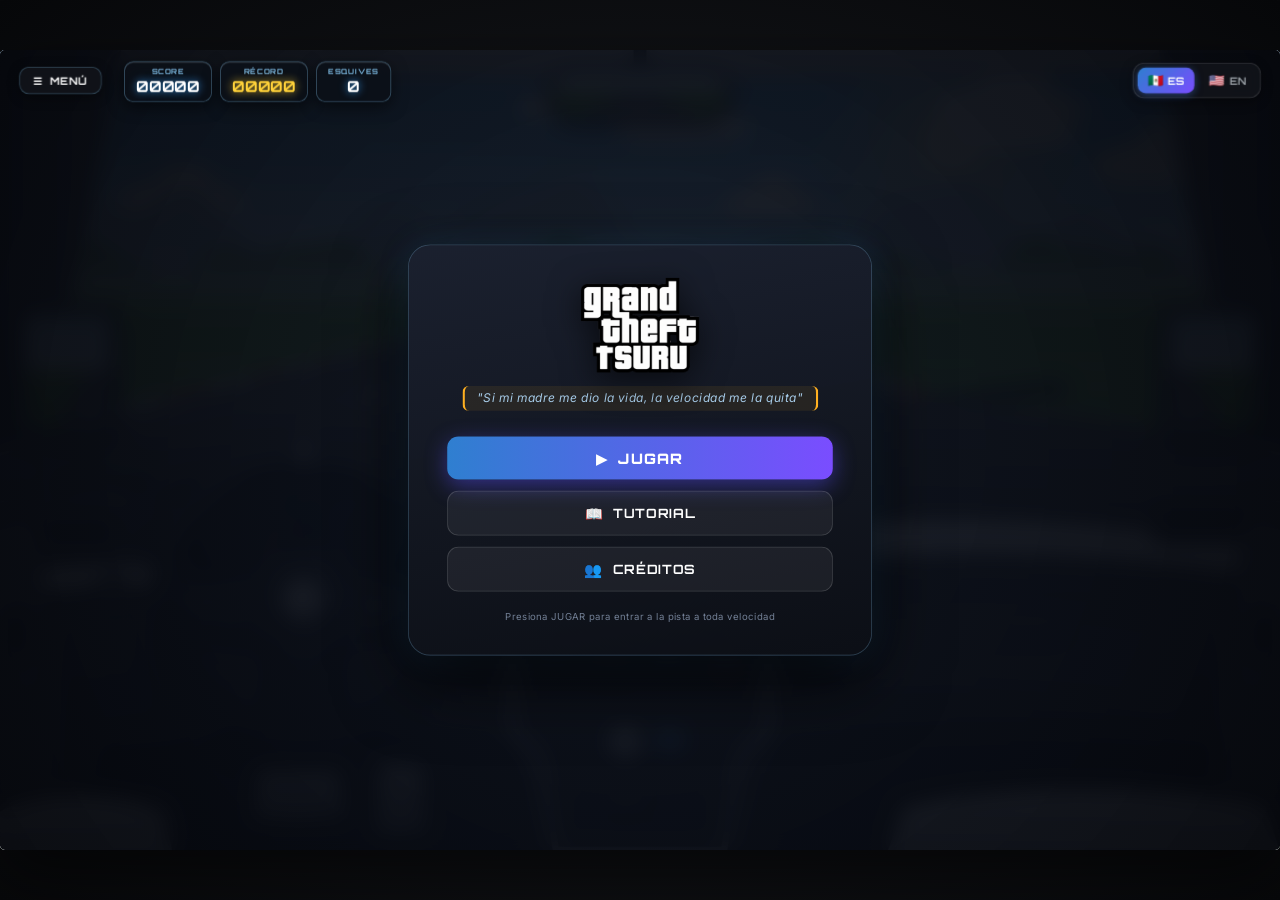
<file: index.html>
<!DOCTYPE html>
<html lang="es">

<head>
  <meta charset="UTF-8">
  <meta name="viewport" content="width=device-width, initial-scale=1.0">
  <title>GrandTheftTsuru</title>
  <link rel="preconnect" href="https://fonts.googleapis.com">
  <link
    href="https://fonts.googleapis.com/css2?family=Orbitron:wght@500;700;800;900&family=Inter:wght@400;600;700;800&display=swap"
    rel="stylesheet">
  <link rel="stylesheet" href="style.css">
</head>

<body>
  <div id="viewport">
    <div class="stage" id="stage">

      <!-- Flash rojo en colisión -->
      <div class="crash-flash" id="crashFlash"></div>

      <!-- Barra Superior: Selector de Idioma y Menú -->
      <div class="top-nav-bar">
        <button class="nav-menu-btn" id="btnNavMenu" title="Menú Principal">
          <span>☰</span> <span class="nav-txt" data-i18n="menu">MENÚ</span>
        </button>

        <!-- Selector de Idioma (Banderas) -->
        <div class="lang-selector">
          <button class="lang-btn active" id="btnLangEs" title="Español">
            <span class="flag">🇲🇽</span> <span class="lang-code">ES</span>
          </button>
          <button class="lang-btn" id="btnLangEn" title="English">
            <span class="flag">🇺🇸</span> <span class="lang-code">EN</span>
          </button>
        </div>
      </div>

      <!-- HUD Arcade Superior: Puntuación y Récord -->
      <div class="game-hud" id="gameHud">
        <div class="hud-card">
          <div class="hud-title" data-i18n="hud_score">SCORE</div>
          <div class="hud-val" id="hudScore">00000</div>
        </div>
        <div class="hud-card">
          <div class="hud-title" data-i18n="hud_high">HIGH SCORE</div>
          <div class="hud-val gold" id="hudHighScore">00000</div>
        </div>
        <div class="hud-card">
          <div class="hud-title" data-i18n="hud_dodges">DODGES</div>
          <div class="hud-val" id="hudDodges">0</div>
        </div>
      </div>

      <!-- Banner flotante de esquive cerrado (Near Miss) -->
      <div class="near-miss-banner" id="nearMissBanner">⚡ NEAR MISS! +250 PTS</div>

      <!-- ============ 1. EXTERIOR (lo que se ve por el parabrisas) ============ -->
      <canvas id="scene" width="1600" height="1000"></canvas>

      <!-- Reflejo ámbar de las intermitentes en el exterior -->
      <div class="ext-blink left" id="extBlinkL"></div>
      <div class="ext-blink right" id="extBlinkR"></div>

      <!-- Gotas del lavaparabrisas -->
      <div class="washer" id="washer"></div>

      <!-- Limpiaparabrisas -->
      <div class="wiper wiper-l" id="wiperL">
        <div class="arm"></div>
        <div class="blade"></div>
      </div>
      <div class="wiper wiper-r" id="wiperR">
        <div class="arm"></div>
        <div class="blade"></div>
      </div>

      <!-- ============ 2. INTERIOR VECTORIAL ============ -->
      <svg class="interior" viewBox="0 0 1600 1000" width="1600" height="1000" aria-hidden="true">
        <defs>
          <linearGradient id="gHead" x1="0" y1="0" x2="0" y2="1">
            <stop offset="0" stop-color="#d7d7db" />
            <stop offset="1" stop-color="#a9a9ae" />
          </linearGradient>
          <linearGradient id="gPillarL" x1="0" y1="0" x2="1" y2="0">
            <stop offset="0" stop-color="#2b2b2f" />
            <stop offset=".7" stop-color="#4a4a50" />
            <stop offset="1" stop-color="#5d5d64" />
          </linearGradient>
          <linearGradient id="gPillarR" x1="1" y1="0" x2="0" y2="0">
            <stop offset="0" stop-color="#2b2b2f" />
            <stop offset=".7" stop-color="#4a4a50" />
            <stop offset="1" stop-color="#5d5d64" />
          </linearGradient>
          <linearGradient id="gDashTop" x1="0" y1="0" x2="0" y2="1">
            <stop offset="0" stop-color="#5b5b61" />
            <stop offset=".5" stop-color="#46464c" />
            <stop offset="1" stop-color="#323236" />
          </linearGradient>
          <linearGradient id="gDashFace" x1="0" y1="0" x2="0" y2="1">
            <stop offset="0" stop-color="#3c3c41" />
            <stop offset=".45" stop-color="#2d2d31" />
            <stop offset="1" stop-color="#1b1b1e" />
          </linearGradient>
          <linearGradient id="gSilver" x1="0" y1="0" x2="0" y2="1">
            <stop offset="0" stop-color="#ffffff" />
            <stop offset=".5" stop-color="#d9d9de" />
            <stop offset="1" stop-color="#9c9ca3" />
          </linearGradient>
          <linearGradient id="gConsole" x1="0" y1="0" x2="0" y2="1">
            <stop offset="0" stop-color="#36363b" />
            <stop offset="1" stop-color="#1f1f22" />
          </linearGradient>
          <linearGradient id="gDoor" x1="0" y1="0" x2="0" y2="1">
            <stop offset="0" stop-color="#55555b" />
            <stop offset="1" stop-color="#2c2c30" />
          </linearGradient>
          <linearGradient id="gSeat" x1="0" y1="0" x2="0" y2="1">
            <stop offset="0" stop-color="#f1f1f3" />
            <stop offset="1" stop-color="#b4b4ba" />
          </linearGradient>
          <linearGradient id="gCowl" x1="0" y1="0" x2="0" y2="1">
            <stop offset="0" stop-color="#3a3a3f" />
            <stop offset="1" stop-color="#1e1e21" />
          </linearGradient>
        </defs>

        <!-- Techo -->
        <path d="M0,0 H1600 V22 Q800,50 0,22 Z" fill="url(#gHead)" />

        <!-- Pilares A -->
        <path d="M0,0 L150,0 C125,140 85,330 55,495 L0,515 Z" fill="url(#gPillarL)" />
        <path d="M150,0 C125,140 85,330 55,495" stroke="#707077" stroke-width="3" fill="none" />
        <path d="M1600,0 L1450,0 C1475,140 1515,330 1545,495 L1600,515 Z" fill="url(#gPillarR)" />
        <path d="M1450,0 C1475,140 1515,330 1545,495" stroke="#707077" stroke-width="3" fill="none" />

        <!-- Tapa superior del salpicadero -->
        <path d="M0,505 C220,450 520,425 800,425 C1080,425 1380,450 1600,505 L1600,600 L0,600 Z"
          fill="url(#gDashTop)" />
        <path d="M0,505 C220,450 520,425 800,425 C1080,425 1380,450 1600,505" stroke="#7a7a82" stroke-width="3"
          fill="none" />

        <!-- Frente del salpicadero -->
        <path d="M0,565 C300,532 1300,532 1600,565 L1600,1000 L0,1000 Z" fill="url(#gDashFace)" />
        <path d="M0,565 C300,532 1300,532 1600,565" stroke="#56565c" stroke-width="2" fill="none" />

        <!-- Molduras plateadas -->
        <path d="M0,655 C80,645 150,642 205,645 L205,672 C150,670 80,672 0,684 Z" fill="url(#gSilver)" />
        <path d="M960,605 C1120,578 1380,583 1600,628 L1600,664 C1380,622 1130,620 972,650 Z" fill="url(#gSilver)" />

        <!-- Guantera -->
        <path d="M1060,695 C1200,680 1380,692 1480,718 L1468,825 C1360,805 1200,797 1072,805 Z" fill="#37373c"
          stroke="#25252a" stroke-width="3" />
        <path d="M1072,800 C1200,792 1360,800 1468,820" stroke="#4b4b51" stroke-width="2" fill="none" />
        <rect x="1235" y="720" width="96" height="14" rx="7" fill="#1b1b1e" />
        <rect x="1240" y="722" width="86" height="4" rx="2" fill="#6a6a70" />

        <!-- Rejilla pasajero -->
        <g transform="translate(1440,565)">
          <rect width="125" height="52" rx="14" fill="#161618" stroke="#5a5a60" stroke-width="3" />
          <path d="M10,13 H115 M10,22 H115 M10,31 H115 M10,40 H115" stroke="#3a3a3f" stroke-width="3" />
        </g>
        <!-- Rejilla conductor -->
        <g transform="translate(32,580)">
          <rect width="112" height="46" rx="12" fill="#161618" stroke="#5a5a60" stroke-width="3" />
          <path d="M10,12 H102 M10,20 H102 M10,28 H102 M10,36 H102" stroke="#3a3a3f" stroke-width="3" />
        </g>

        <!-- Huecos para los pies -->
        <path d="M120,862 C260,842 540,842 640,862 L660,1000 L100,1000 Z" fill="#121214" />
        <path d="M970,862 C1150,842 1400,842 1530,862 L1560,1000 L960,1000 Z" fill="#121214" />

        <!-- Columna de dirección -->
        <path d="M345,690 L415,690 L440,875 L320,875 Z" fill="#1a1a1d" />

        <!-- Puertas -->
        <path d="M0,600 L46,590 L88,1000 L0,1000 Z" fill="url(#gDoor)" />
        <rect x="10" y="700" width="26" height="60" rx="8" fill="#1d1d20" />
        <path d="M1600,600 L1554,590 L1512,1000 L1600,1000 Z" fill="url(#gDoor)" />
        <rect x="1564" y="700" width="26" height="60" rx="8" fill="#1d1d20" />

        <!-- Consola central (marco plateado) -->
        <path
          d="M640,572 L960,572 L960,842 C960,862 935,867 925,887 L905,1000 L695,1000 L675,887 C665,867 640,862 640,842 Z"
          fill="url(#gConsole)" stroke="url(#gSilver)" stroke-width="8" stroke-linejoin="round" />
        <!-- Rejillas centrales -->
        <g transform="translate(664,600)">
          <rect width="128" height="36" rx="8" fill="#141416" stroke="#4d4d53" stroke-width="2" />
          <path d="M10,10 H118 M10,18 H118 M10,26 H118" stroke="#37373c" stroke-width="3" />
        </g>
        <g transform="translate(808,600)">
          <rect width="128" height="36" rx="8" fill="#141416" stroke="#4d4d53" stroke-width="2" />
          <path d="M10,10 H118 M10,18 H118 M10,26 H118" stroke="#37373c" stroke-width="3" />
        </g>

        <!-- Capó del cuadro de instrumentos -->
        <path d="M200,566 C205,496 555,496 560,566 Z" fill="url(#gCowl)" />

        <!-- Asientos -->
        <path d="M0,952 C50,926 160,926 205,952 L215,1000 L0,1000 Z" fill="url(#gSeat)" />
        <path d="M1130,946 C1250,916 1450,916 1580,946 L1600,1000 L1110,1000 Z" fill="url(#gSeat)" />
      </svg>

      <!-- Espejos retrovisores laterales (izquierdo y derecho) -->
      <div class="side-mirror side-mirror-left" id="sideMirrorLeft">
        <div class="side-mirror-housing">
          <div class="side-mirror-glass">
            <div class="side-mirror-road left" id="mirrorRoadL"></div>
          </div>
        </div>
      </div>
      <div class="side-mirror side-mirror-right" id="sideMirrorRight">
        <div class="side-mirror-housing">
          <div class="side-mirror-glass">
            <div class="side-mirror-road right" id="mirrorRoadR"></div>
          </div>
        </div>
      </div>

      <!-- Espejo retrovisor central -->
      <div class="mirror" id="centralMirror">
        <div class="mirror-stem"></div>
        <div class="mirror-body">
          <div class="mirror-glass">
            <div class="mirror-road" id="mirrorRoad"></div>
          </div>
        </div>
      </div>

      <!-- ============ 3. CUADRO DE INSTRUMENTOS ============ -->
      <div class="cluster" id="cluster">
        <div class="cluster-face"></div>

        <div class="gauge" id="tach">
          <svg viewBox="-50 -50 100 100">
            <circle r="48" class="g-face" />
            <circle r="47" class="g-rim" />
            <g class="ticks"></g>
            <g class="needle">
              <polygon points="-2.2,7 2.2,7 0.6,-40 -0.6,-40" />
            </g>
            <circle r="5.5" class="g-pin" />
          </svg>
          <div class="g-readout"><span id="rpmTxt">0.0</span><small>x1000 RPM</small></div>
        </div>

        <div class="mid-lcd" id="midLcd">
          <div class="lcd-row"><span class="arrow" id="indL">◀</span><span class="gear" id="gearTxt">P</span><span
              class="arrow" id="indR">▶</span></div>
          <div class="lcd-row icons">
            <span class="ico ico-brake on" id="icoBrake">(P)</span>
            <span class="ico ico-beam" id="icoBeam">
              <svg viewBox="0 0 24 16">
                <path d="M11 2c5 0 8 3 8 6s-3 6-8 6z" fill="currentColor" />
                <path d="M8 4H2M8 8H2M8 12H2" stroke="currentColor" stroke-width="2" />
              </svg>
            </span>
          </div>
          <div class="lcd-row odo"><span id="odoTxt">00042.8</span></div>
        </div>

        <div class="gauge" id="speedo">
          <svg viewBox="-50 -50 100 100">
            <circle r="48" class="g-face" />
            <circle r="47" class="g-rim" />
            <g class="ticks"></g>
            <g class="needle">
              <polygon points="-2.2,7 2.2,7 0.6,-40 -0.6,-40" />
            </g>
            <circle r="5.5" class="g-pin" />
          </svg>
          <div class="g-readout"><span id="spdTxt">0</span><small>KM/H</small></div>
        </div>
      </div>

      <!-- Palanca de direccionales -->
      <div class="turn-pod">
        <button class="btn turn-btn" id="btnTurnL" title="Direccional izquierda">◀</button>
        <button class="btn turn-btn" id="btnTurnR" title="Direccional derecha">▶</button>
        <span class="pod-lbl" data-i18n="turn_signals">DIRECCIONALES</span>
      </div>

      <!-- Botón de encendido -->
      <button class="btn start-btn" id="btnStart" title="Encender / apagar motor">
        <span class="start-ring"></span>
        <span class="start-txt">ENGINE<b>START</b>STOP</span>
      </button>

      <!-- Botones de giro ágiles -->
      <button class="btn steer-btn left" id="btnSteerL" title="Girar a la izquierda (A / ◀)">⟲</button>
      <button class="btn steer-btn right" id="btnSteerR" title="Girar a la derecha (D / ▶)">⟳</button>

      <!-- ============ 4. VOLANTE ============ -->
      <div class="wheel-wrap">
        <div class="wheel" id="wheel">
          <svg viewBox="0 0 400 400" width="400" height="400">
            <defs>
              <linearGradient id="wRim" x1="0" y1="0" x2="0" y2="1">
                <stop offset="0" stop-color="#45464b" />
                <stop offset=".5" stop-color="#232427" />
                <stop offset="1" stop-color="#121214" />
              </linearGradient>
              <linearGradient id="wSpoke" x1="0" y1="0" x2="0" y2="1">
                <stop offset="0" stop-color="#4c4d52" />
                <stop offset=".1" stop-color="#1e1f22" />
              </linearGradient>
              <radialGradient id="wHub" cx=".5" cy=".35" r=".7">
                <stop offset="0" stop-color="#46474c" />
                <stop offset="1" stop-color="#18181b" />
              </radialGradient>
              <radialGradient id="wLogo" cx=".4" cy=".3" r=".8">
                <stop offset="0" stop-color="#ffffff" />
                <stop offset=".6" stop-color="#c9c9cf" />
                <stop offset="1" stop-color="#7d7d84" />
              </radialGradient>
            </defs>
            <!-- Radios -->
            <path class="grab" d="M140,175 C100,172 60,178 26,192 L26,228 C60,242 100,252 145,252 Z"
              fill="url(#wSpoke)" />
            <path class="grab" d="M260,175 C300,172 340,178 374,192 L374,228 C340,242 300,252 255,252 Z"
              fill="url(#wSpoke)" />
            <path class="grab" d="M165,245 C170,300 175,340 178,372 L222,372 C225,340 230,300 235,245 Z"
              fill="url(#wSpoke)" />
            <path d="M40,205 C80,198 115,200 140,205" stroke="#9a9ba2" stroke-width="2" fill="none" />
            <path d="M360,205 C320,198 285,200 260,205" stroke="#9a9ba2" stroke-width="2" fill="none" />
            <!-- Aro -->
            <circle class="grab rim" cx="200" cy="200" r="178" fill="none" stroke="url(#wRim)" stroke-width="27" />
            <circle cx="200" cy="200" r="190" fill="none" stroke="rgba(255,255,255,.07)" stroke-width="2" />
            <circle cx="200" cy="200" r="178" fill="none" stroke="rgba(255,255,255,.13)" stroke-width="1"
              stroke-dasharray="4 5" />
            <rect x="194" y="9" width="12" height="27" rx="3" fill="#c9cbd1" />
            <!-- Mandos en el volante -->
            <g class="wbtn" data-act="volUp">
              <circle cx="75" cy="213" r="13" /><text x="75" y="218">+</text>
            </g>
            <g class="wbtn" data-act="volDown">
              <circle cx="110" cy="218" r="13" /><text x="110" y="223">−</text>
            </g>
            <g class="wbtn" data-act="play">
              <circle cx="290" cy="218" r="13" /><text x="290" y="222" class="small">▶❚</text>
            </g>
            <g class="wbtn" data-act="next">
              <circle cx="325" cy="213" r="13" /><text x="325" y="217" class="small">⏭</text>
            </g>
            <!-- Bocina -->
            <g class="hub" id="hub">
              <circle cx="200" cy="208" r="62" fill="url(#wHub)" stroke="#55565c" stroke-width="3" />
              <circle cx="200" cy="208" r="27" fill="url(#wLogo)" />
              <text x="200" y="258" class="hub-txt">AIRBAG</text>
            </g>
          </svg>
        </div>
      </div>

      <!-- ============ 5. CONSOLA CENTRAL ============ -->
      <div class="screen">
        <div class="lcd" id="lcd">
          <div class="scr-top"><span id="clock">12:00</span></div>
          <div class="scr-main">
            <div class="disc" id="disc">♪</div>
            <div class="meta">
              <div class="st-name" id="stName">Chalino Sanchez</div>
              <div class="st-song" id="stSong">Alma Enamorada</div>
              <div class="st-state" id="stState" data-i18n="paused">⏸ En pausa</div>
            </div>
          </div>
          <div class="viz" id="viz"></div>
          <div class="scr-vol"><span>VOL</span>
            <div class="vol-track">
              <div class="vol-fill" id="volFill"></div>
            </div><span id="volTxt">60</span>
          </div>
        </div>
      </div>

      <div class="radio-row">
        <button class="btn rbtn" id="btnPrev" title="Emisora anterior">⏮</button>
        <button class="btn rbtn play" id="btnPlay" title="Reproducir / pausar">▶</button>
        <button class="btn rbtn" id="btnNext" title="Emisora siguiente">⏭</button>
        <button class="btn rbtn" id="btnVolDown" title="Bajar volumen">🔉</button>
        <button class="btn rbtn" id="btnVolUp" title="Subir volumen">🔊</button>
      </div>

      <div class="switch-row">
        <button class="btn sw" id="btnLights" title="Luces">
          <span class="sw-ico"><svg viewBox="0 0 24 16">
              <path d="M11 2c5 0 8 3 8 6s-3 6-8 6z" fill="currentColor" />
              <path d="M8 4H2M8 8H2M8 12H2" stroke="currentColor" stroke-width="2" />
            </svg></span>
          <span class="sw-lbl" data-i18n="btn_lights">LUCES</span><span class="sw-sub" id="lightsSub">OFF</span><span
            class="led" id="ledLights"></span>
        </button>
        <button class="btn sw hazard" id="btnHazard" title="Hazard">
          <span class="sw-ico"><svg viewBox="0 0 24 22">
              <path d="M12 2 L22 20 H2 Z" fill="none" stroke="currentColor" stroke-width="3" stroke-linejoin="round" />
              <path d="M12 9 L16.5 17 H7.5 Z" fill="none" stroke="currentColor" stroke-width="2"
                stroke-linejoin="round" />
            </svg></span>
          <span class="sw-lbl" data-i18n="btn_hazard">HAZARD</span><span class="sw-sub" id="hazardSub">OFF</span><span
            class="led" id="ledHazard"></span>
        </button>
        <button class="btn sw" id="btnWiper" title="Wiper">
          <span class="sw-ico"><svg viewBox="0 0 24 18">
              <path d="M2 16 A12 12 0 0 1 22 16" fill="none" stroke="currentColor" stroke-width="2" />
              <path d="M12 16 L5 6" stroke="currentColor" stroke-width="3" stroke-linecap="round" />
            </svg></span>
          <span class="sw-lbl" data-i18n="btn_wiper">LIMPIA</span><span class="sw-sub" id="wiperSub">OFF</span><span
            class="led" id="ledWiper"></span>
        </button>
        <button class="btn sw" id="btnHandbrake" title="Freno de mano">
          <span class="sw-ico pbrake">(P)</span>
          <span class="sw-lbl" data-i18n="btn_handbrake">F. MANO</span><span class="sw-sub" id="hbSub">ON</span><span
            class="led red" id="ledHandbrake"></span>
        </button>
      </div>

      <!-- Palanca de cambios -->
      <div class="shifter">
        <div class="gate"></div>
        <div class="boot"></div>
        <div class="knob" id="knob">P</div>
        <div class="gear-opts">
          <button class="gopt active" data-gear="P">P</button>
          <button class="gopt" data-gear="R">R</button>
          <button class="gopt" data-gear="N">N</button>
          <button class="gopt" data-gear="D">D</button>
        </div>
      </div>

      <!-- ============ 6. PEDALES ============ -->
      <button class="pedal brake" id="pedalBrake" title="Freno (S / Espacio / Mouse)">
        <span class="pedal-plate"></span><span class="pedal-lbl" data-i18n="pedal_brake">FRENO</span>
      </button>
      <button class="pedal gas" id="pedalGas" title="Acelerador (W / Mouse)">
        <span class="pedal-plate"></span><span class="pedal-lbl" data-i18n="pedal_gas">ACEL.</span>
      </button>

      <!-- Avisos flotantes -->
      <div class="toast" id="toast"></div>

      <!-- =========================================================
         7. MENÚ PRINCIPAL / INTERFAZ DE INICIO (OVERLAY)
         ========================================================= -->
      <div class="main-menu-overlay" id="mainMenu">
        <div class="menu-box">

          <!-- Logo del juego con fallback automático -->
          <div class="game-logo-container">
            <img src="recursos/logo.png" alt="Logo" class="game-logo-img" id="gameLogoImg"
              onerror="this.style.display='none'; document.getElementById('logoFallback').style.display='flex';">
            <div class="game-logo-fallback" id="logoFallback">
              <span class="logo-car-icon">🏎️</span>
            </div>
          </div>

          <p class="menu-game-slogan" id="menuSlogan">"Si mi madre me dio la vida, la velocidad me la quita"</p>

          <!-- Botones Principales del Menú -->
          <div class="menu-actions">
            <button class="menu-btn btn-play-main" id="btnMenuPlay">
              <span class="btn-icon">▶</span> <span class="btn-text" data-i18n="menu_play">JUGAR</span>
            </button>
            <button class="menu-btn" id="btnMenuTutorial">
              <span class="btn-icon">📖</span> <span class="btn-text" data-i18n="menu_tutorial">TUTORIAL</span>
            </button>
            <button class="menu-btn" id="btnMenuCredits">
              <span class="btn-icon">👥</span> <span class="btn-text" data-i18n="menu_credits">CRÉDITOS</span>
            </button>
          </div>

          <div class="menu-footer-hint" data-i18n="menu_hint">Presiona JUGAR para entrar a la pista a toda velocidad
          </div>
        </div>
      </div>

      <!-- =========================================================
         SISTEMA DE TUTORIAL INTERACTIVO EN SECUENCIA (CON AUDIOS)
         ========================================================= -->
      <div class="tut-interactive-layer" id="tutInteractiveLayer">
        <div class="tut-backdrop" id="tutBackdrop"></div>
        <!-- Halos de enfoque sobre los botones reales -->
        <div class="tut-spotlight" id="tutSpotlight">
          <div class="tut-pointer" id="tutPointer">⬇</div>
        </div>
        <div class="tut-spotlight secondary" id="tutSpotlight2" style="display:none;"></div>
        <div class="tut-spotlight tertiary" id="tutSpotlight3" style="display:none;"></div>

        <!-- Tarjeta flotante del Copiloto -->
        <div class="tut-dialog-card" id="tutDialogCard">
          <div class="tut-dialog-header">
            <span class="tut-badge" id="tutStepBadge">PASO 1 / 11</span>
            <span class="tut-audio-wave" id="tutAudioWave">🔊 Voz activa</span>
            <div class="tut-header-btns">
              <button class="tut-ctrl-btn active-cc" id="btnTutCC" title="Mostrar / ocultar subtítulos">💬 CC</button>
              <button class="tut-ctrl-btn" id="btnTutReplay" title="Repetir audio">🔁 Audio</button>
              <button class="tut-ctrl-btn skip" id="btnTutExit" title="Salir al menú">✖ Salir</button>
            </div>
          </div>
          <h3 class="tut-step-title" id="tutStepTitle">1. Encender el Motor</h3>
          <p class="tut-step-desc" id="tutStepDesc">Haz clic en el botón ENGINE START para poner en marcha el motor.</p>

          <!-- Caja de Subtítulos Sincronizados (Inglés / Español) -->
          <div class="tut-subtitle-box" id="tutSubtitleBox">
            <div class="tut-sub-tag">CC · SUBTÍTULOS DE VOZ</div>
            <div class="tut-sub-en" id="tutSubEn">"Welcome to Grand Theft Tsuru! First, start the engine..."</div>
            <div class="tut-sub-es" id="tutSubEs">«¡Bienvenido a Grand Theft Tsuru! Primero, enciende el motor...»</div>
          </div>

          <div class="tut-action-box">
            <div class="tut-action-hint" id="tutActionHint">👉 Haz clic en <b>ENGINE START</b> o presiona <b>Enter</b></div>
            <button class="tut-next-btn" id="btnTutNext" style="display:none;">Continuar ➔</button>
          </div>
        </div>
      </div>

      <!-- MODAL DE TUTORIAL / CÓMO JUGAR -->
      <div class="modal-overlay" id="tutorialModal">
        <div class="modal-card">
          <h2 class="modal-title" data-i18n="tut_title">📖 Cómo Jugar</h2>
          <div class="modal-body tutorial-content" id="tutorialContent">
            <!-- El contenido se inyecta dinámicamente según idioma -->
          </div>
          <button class="modal-close-btn" id="btnCloseTutorial" data-i18n="btn_understand">¡Entendido! Volver</button>
        </div>
      </div>

      <!-- MODAL DE CRÉDITOS -->
      <div class="modal-overlay" id="creditsModal">
        <div class="modal-card credits-card">
          <h2 class="modal-title" data-i18n="credits_title">👥 Créditos del Proyecto</h2>

          <div class="credits-grid">
            <div class="credit-item">
              <div class="credit-role" data-i18n="dev_team">DESARROLLADORES</div>
              <div class="credit-name highlight">Gael Perez</div>
              <div class="credit-name highlight">Luis Ramos</div>
            </div>

            <div class="credit-item">
              <div class="credit-role" data-i18n="subject">MATERIA</div>
              <div class="credit-name">Inglés</div>
            </div>

            <div class="credit-item">
              <div class="credit-role" data-i18n="group">GRUPO</div>
              <div class="credit-name">TI7-3</div>
            </div>

            <div class="credit-item">
              <div class="credit-role" data-i18n="teacher">PROFESORA</div>
              <div class="credit-name">Irma Leticia Zepeda Andrade</div>
            </div>
          </div>

          <button class="modal-close-btn" id="btnCloseCredits" data-i18n="btn_back">Volver al Menú</button>
        </div>
      </div>

      <!-- MODAL DE GAME OVER -->
      <div class="game-over-modal" id="gameOverModal">
        <div class="game-over-card">
          <div class="go-title" data-i18n="go_title">💥 GAME OVER</div>
          <div class="go-reason" id="goReason">¡Colisión frontal con el tráfico!</div>
          <div class="go-scores">
            <div class="go-item">
              <div class="go-lbl" data-i18n="hud_score">SCORE FINAL</div>
              <div class="go-val" id="goScore">0</div>
            </div>
            <div class="go-item">
              <div class="go-lbl" data-i18n="hud_high">RÉCORD</div>
              <div class="go-val high" id="goHighScore">0</div>
            </div>
            <div class="go-item">
              <div class="go-lbl" data-i18n="hud_dodges">DODGES</div>
              <div class="go-val" id="goDodges">0</div>
            </div>
          </div>
          <div class="go-buttons">
            <button class="btn-restart" id="btnRestart" data-i18n="btn_restart">🔄 JUGAR DE NUEVO</button>
            <button class="btn-to-menu" id="btnGoMenu" data-i18n="btn_menu_return">🏠 Menú Principal</button>
          </div>
        </div>
      </div>

    </div>
  </div>
  <script src="app.js"></script>
</body>

</html>
</file>
<file: style.css>
/* =========================================================
   Simulador de Cabina & Arcade Traffic Runner · Estilos
   ========================================================= */
:root {
  --amber: #ffb020;
  --green: #3dff8a;
  --blue: #3aa8ff;
  --red: #ff3b30;
  --lcd: #8fd3ff;
}

* { box-sizing: border-box; }

html, body {
  margin: 0;
  height: 100%;
  background: radial-gradient(ellipse at center, #1b1d22 0%, #07080a 100%);
  overflow: hidden;
  font-family: 'Inter', 'Segoe UI', system-ui, sans-serif;
  user-select: none;
  -webkit-user-select: none;
  -webkit-tap-highlight-color: transparent;
}

#viewport { position: fixed; inset: 0; }

.stage {
  position: absolute;
  left: 50%; top: 50%;
  width: 1600px; height: 1000px;
  transform-origin: center center;
  overflow: hidden;
  background: #9fd3f5;
  box-shadow: 0 30px 80px rgba(0,0,0,.6);
  border-radius: 6px;
}
.stage.shake { animation: shake .09s linear infinite; }
.stage.crash-shake { animation: crashShake .35s ease-out 1; }

@keyframes shake {
  0%   { translate: 0 0; }
  25%  { translate: 2px -1.5px; }
  50%  { translate: -1.5px 2px; }
  75%  { translate: 1.5px 1.5px; }
  100% { translate: 0 0; }
}
@keyframes crashShake {
  0% { translate: 0 0; filter: contrast(1.6) brightness(1.4); }
  20% { translate: -14px 10px; }
  40% { translate: 12px -8px; }
  60% { translate: -8px 6px; }
  80% { translate: 5px -3px; }
  100% { translate: 0 0; filter: none; }
}

#scene { position: absolute; inset: 0; width: 1600px; height: 1000px; z-index: 0; }

/* ---------- Flash de Choque ---------- */
.crash-flash {
  position: absolute; inset: 0; z-index: 25; pointer-events: none;
  background: rgba(255, 40, 30, 0.55);
  opacity: 0; transition: opacity .15s ease-out;
}
.crash-flash.active { opacity: 1; }

/* ---------- Reflejo de intermitentes ---------- */
.ext-blink {
  position: absolute; z-index: 1; top: 300px;
  width: 460px; height: 320px;
  background: radial-gradient(closest-side, rgba(255,176,32,.75), rgba(255,140,0,.25) 45%, rgba(255,140,0,0) 75%);
  opacity: 0; transition: opacity .07s linear;
  mix-blend-mode: screen; pointer-events: none;
}
.ext-blink.left  { left: -170px; }
.ext-blink.right { right: -170px; }
.ext-blink.on    { opacity: 1; }

/* ---------- Lavaparabrisas ---------- */
.washer { position: absolute; inset: 0 0 auto 0; height: 500px; z-index: 2; pointer-events: none; }
.drop {
  position: absolute; border-radius: 50%;
  background: radial-gradient(circle at 35% 30%, rgba(255,255,255,.95), rgba(190,225,255,.45) 45%, rgba(120,170,220,.15) 75%);
  box-shadow: 0 1px 2px rgba(0,40,80,.25);
  animation: drop 1.5s ease-out forwards;
}
@keyframes drop {
  0%   { opacity: 0; transform: scale(.3); }
  12%  { opacity: 1; transform: scale(1); }
  55%  { opacity: 1; }
  100% { opacity: 0; transform: scale(1.2) translateY(6px); }
}

/* ---------- Limpiaparabrisas ---------- */
.wiper {
  position: absolute; z-index: 3; height: 0;
  transform-origin: 0 0;
  transform: rotate(-7deg);
  --wdur: 1.6s;
}
.wiper-l { left: 470px; top: 482px; width: 440px; --sweep: -116deg; }
.wiper-r { left: 935px; top: 474px; width: 405px; --sweep: -106deg; }
.wiper .arm {
  position: absolute; left: 0; top: -4px; width: 100%; height: 8px;
  background: linear-gradient(#3a3a3e, #0d0d0f);
  border-radius: 4px;
  box-shadow: 0 3px 6px rgba(0,0,0,.35);
}
.wiper .blade {
  position: absolute; left: 34%; top: -13px; width: 64%; height: 6px;
  background: linear-gradient(#202023, #000);
  border-radius: 3px;
  box-shadow: 0 2px 4px rgba(0,0,0,.4);
}
.wiper.active { animation: wipe var(--wdur) ease-in-out infinite; }
@keyframes wipe {
  0%, 100% { transform: rotate(-7deg); }
  50%      { transform: rotate(var(--sweep)); }
}

/* ---------- HUD de Puntuación & Combo (Junto al botón Menú, sin tapar retrovisor ni banderas) ---------- */
.game-hud {
  position: absolute; left: 155px; top: 14px;
  display: flex; gap: 10px; z-index: 56; pointer-events: none;
  font-family: 'Orbitron', monospace;
}
.hud-card {
  background: rgba(12, 16, 24, 0.88);
  border: 1px solid rgba(143, 211, 255, 0.35);
  border-radius: 12px;
  padding: 6px 14px;
  text-align: center;
  backdrop-filter: blur(8px);
  box-shadow: 0 6px 20px rgba(0,0,0,0.55), inset 0 1px 0 rgba(255,255,255,0.15);
}
.hud-title { font-size: 9px; color: #7ebae2; letter-spacing: 1.2px; font-weight: 700; margin-bottom: 2px; }
.hud-val { font-size: 19px; font-weight: 700; color: #fff; text-shadow: 0 0 10px rgba(58,168,255,.8); }
.hud-val.gold { color: #ffd23a; text-shadow: 0 0 12px rgba(255,210,58,.8); }

.near-miss-banner {
  position: absolute; left: 50%; top: 110px; transform: translate(-50%, -10px) scale(0.85);
  background: linear-gradient(90deg, rgba(255,176,32,0.9), rgba(255,59,48,0.9));
  color: #fff; font-family: 'Orbitron', sans-serif; font-size: 18px; font-weight: 800;
  padding: 6px 20px; border-radius: 20px;
  box-shadow: 0 0 20px rgba(255,176,32,0.9);
  opacity: 0; pointer-events: none; transition: transform .18s ease, opacity .18s ease;
  z-index: 26; letter-spacing: 1px;
}
.near-miss-banner.pop { opacity: 1; transform: translate(-50%, 0) scale(1.1); }

/* ---------- Interior SVG ---------- */
.interior { position: absolute; inset: 0; z-index: 4; pointer-events: none; }

/* ---------- Espejo Retrovisor Central (Despejado y Nítido) ---------- */
.mirror {
  position: absolute; left: 685px; top: 0; width: 230px; height: 95px; z-index: 15; pointer-events: none;
}
.mirror-stem {
  position: absolute; left: 107px; top: 0; width: 16px; height: 26px;
  background: linear-gradient(90deg, #18181b, #38383e, #18181b);
  border-radius: 0 0 4px 4px;
}
.mirror-body {
  position: absolute; left: 0; top: 20px; width: 230px; height: 68px;
  background: linear-gradient(#4a4a50, #18181b);
  border-radius: 34px; padding: 5px;
  box-shadow: 0 10px 24px rgba(0,0,0,0.6), 0 0 0 2px #2f3035;
}
.mirror-glass {
  position: relative; width: 100%; height: 100%; border-radius: 28px; overflow: hidden;
  background: linear-gradient(#bfe2f7 0%, #e3f2fb 46%, #74b24f 46%, #5d9a3f 100%);
  box-shadow: inset 0 2px 6px rgba(0,0,0,0.3);
}
.mirror-road {
  position: absolute; left: 15%; width: 70%; top: 46%; bottom: 0;
  background: #5a5a60;
  clip-path: polygon(42% 0, 58% 0, 100% 100%, 0 100%);
}
.mirror-road::after {
  content: ''; position: absolute; left: 48.5%; width: 3%; top: 0; bottom: 0;
  background: repeating-linear-gradient(#fff 0 6px, transparent 6px 14px);
  background-position: 0 var(--mpos, 0px);
}

/* ---------- Espejos Retrovisores Laterales (Alas exteriores) ---------- */
.side-mirror {
  position: absolute; z-index: 15; pointer-events: none;
}
.side-mirror-left {
  left: 20px; top: 320px; width: 130px; height: 165px;
}
.side-mirror-right {
  right: 20px; top: 320px; width: 130px; height: 165px;
}
.side-mirror-housing {
  width: 100%; height: 100%; border-radius: 16px;
  background: linear-gradient(145deg, #32343b, #151619);
  padding: 8px; border: 3px solid #4a4d55;
  box-shadow: 0 12px 28px rgba(0,0,0,0.7), inset 0 1px 0 rgba(255,255,255,0.2);
  display: flex; flex-direction: column;
}
.side-mirror-glass {
  width: 100%; height: 100%; border-radius: 10px; overflow: hidden;
  background: linear-gradient(#b5ddf5 0%, #d8ecf8 48%, #6ea848 48%, #548b36 100%);
  position: relative;
  box-shadow: inset 0 0 10px rgba(0,0,0,0.35);
}
.side-mirror-road {
  position: absolute; bottom: 0; top: 48%; width: 65%;
  background: #53545a;
}
.side-mirror-road.left {
  right: 0;
  clip-path: polygon(60% 0, 100% 0, 100% 100%, 0 100%);
}
.side-mirror-road.right {
  left: 0;
  clip-path: polygon(0 0, 40% 0, 100% 100%, 0 100%);
}
.side-mirror-road::after {
  content: ''; position: absolute; width: 4px; top: 0; bottom: 0;
  background: repeating-linear-gradient(#fff 0 5px, transparent 5px 12px);
  background-position: 0 var(--mpos, 0px);
}
.side-mirror-road.left::after { right: 28%; }
.side-mirror-road.right::after { left: 28%; }

/* ---------- Botón base ---------- */
.btn {
  appearance: none; border: none; cursor: pointer; font-family: inherit;
  color: #d9dce2;
  background: linear-gradient(#4b4c52, #2a2b2f);
  border-radius: 8px;
  box-shadow: 0 3px 0 #111113, 0 6px 10px rgba(0,0,0,.45), inset 0 1px 0 rgba(255,255,255,.18);
  transition: transform .08s ease, box-shadow .08s ease, filter .15s ease, color .15s;
}
.btn:hover { filter: brightness(1.18); }
.btn:active, .btn.pressed {
  transform: translateY(3px);
  box-shadow: 0 0 0 #111113, 0 2px 4px rgba(0,0,0,.45), inset 0 1px 0 rgba(255,255,255,.1);
}
.btn:focus-visible { outline: 2px solid var(--lcd); outline-offset: 2px; }

/* LEDs */
.led {
  display: block; width: 24px; height: 4px; border-radius: 2px;
  background: #1a1a1c; box-shadow: inset 0 1px 1px #000;
  transition: background .15s, box-shadow .15s;
}
.led.green { background: var(--green); box-shadow: 0 0 8px var(--green); }
.led.blue  { background: var(--blue);  box-shadow: 0 0 8px var(--blue); }
.led.amber { background: var(--amber); box-shadow: 0 0 8px var(--amber); }
.led.red   { background: var(--red);   box-shadow: 0 0 8px var(--red); }

/* ---------- Cuadro de instrumentos ---------- */
.cluster { position: absolute; inset: 0; z-index: 5; pointer-events: none; }
.cluster-face {
  position: absolute; left: 226px; top: 528px; width: 308px; height: 134px;
  border-radius: 70px 70px 44px 44px;
  background: radial-gradient(ellipse at 50% 0%, #1f2024, #08080a 72%);
  box-shadow: inset 0 8px 16px rgba(0,0,0,.9), 0 0 0 4px #3b3b41, 0 0 0 7px #19191c;
}
.gauge { position: absolute; width: 96px; height: 96px; top: 552px; }
#tach   { left: 252px; }
#speedo { left: 412px; }
.gauge svg { width: 100%; height: 100%; overflow: visible; }
.g-face { fill: #111215; }
.g-rim  { fill: none; stroke: #8e9097; stroke-width: 2.2; }
.tick { stroke: #4f535b; stroke-width: 1; transition: stroke .4s; }
.tick.major { stroke-width: 1.8; }
.tick.red { stroke: #7a2a26; }
.num { fill: #555a62; font: 700 7.5px 'Orbitron', sans-serif; text-anchor: middle; dominant-baseline: central; transition: fill .4s; }
.redarc { fill: none; stroke: #6a2622; stroke-width: 3; transition: stroke .4s; }
.needle polygon { fill: #8a2a24; transition: fill .4s; }
.g-pin { fill: #2c2d31; stroke: #777a80; stroke-width: 1.2; }
.g-readout {
  position: absolute; left: 0; right: 0; bottom: 12px; text-align: center;
  font-family: 'Orbitron', sans-serif; color: #3d4a55; line-height: 1;
  transition: color .4s;
}
.g-readout span { display: block; font-size: 13px; font-weight: 700; }
.g-readout small { font-size: 5.5px; letter-spacing: .5px; }

.cluster.lit .tick { stroke: #e9f3ff; }
.cluster.lit .tick.red { stroke: #ff4b3a; }
.cluster.lit .num { fill: #e9f3ff; }
.cluster.lit .redarc { stroke: #ff3b30; }
.cluster.lit .needle polygon { fill: #ff4a2e; filter: drop-shadow(0 0 2px #ff6a3a); }
.cluster.lit .g-readout { color: var(--lcd); text-shadow: 0 0 6px rgba(143,211,255,.6); }
.cluster.lit .g-rim { stroke: #c9ccd3; }

.mid-lcd {
  position: absolute; left: 350px; top: 560px; width: 60px; height: 72px;
  background: linear-gradient(#071018, #03070b);
  border-radius: 9px; border: 1px solid #2a2f36;
  display: flex; flex-direction: column; justify-content: space-around; align-items: center;
  font-family: 'Orbitron', sans-serif; color: #24323c;
  transition: color .4s;
}
.cluster.lit .mid-lcd { color: var(--lcd); }
.lcd-row { display: flex; align-items: center; justify-content: space-between; width: 54px; }
.lcd-row.icons { justify-content: space-around; }
.lcd-row.odo { justify-content: center; font-size: 7px; letter-spacing: .3px; }
.gear { font-size: 17px; font-weight: 700; text-shadow: 0 0 6px currentColor; }
.arrow { font-size: 11px; color: #12301e; transition: color .05s, text-shadow .05s; }
.arrow.on { color: var(--green); text-shadow: 0 0 8px var(--green); }
.ico { font-size: 9px; font-weight: 700; color: #262a30; transition: color .2s; }
.ico svg { width: 16px; height: 11px; display: block; }
.ico-brake.on { color: var(--red); text-shadow: 0 0 6px var(--red); }
.ico-beam.low  { color: var(--green); filter: drop-shadow(0 0 3px var(--green)); }
.ico-beam.high { color: var(--blue);  filter: drop-shadow(0 0 3px var(--blue)); }

/* ---------- Direccionales ---------- */
.turn-pod {
  position: absolute; left: 66px; top: 508px; z-index: 6;
  display: flex; gap: 6px; flex-wrap: wrap; width: 122px; justify-content: center;
}
.turn-btn { width: 56px; height: 36px; font-size: 18px; color: #2f5a3d; }
.turn-btn.armed { color: #6be59a; }
.turn-btn.blink { color: var(--green); text-shadow: 0 0 10px var(--green); }
.pod-lbl { font-size: 8px; letter-spacing: 1px; color: #9a9da4; font-weight: 700; }

/* ---------- Botón START ---------- */
.start-btn {
  position: absolute; left: 578px; top: 540px; z-index: 6;
  width: 62px; height: 62px; border-radius: 50%;
  background: radial-gradient(circle at 40% 30%, #6a6b72, #2a2b2f 70%);
  display: grid; place-items: center;
}
.start-btn:active, .start-btn.pressed { transform: translateY(2px) scale(.96); }
.start-ring {
  position: absolute; inset: 4px; border-radius: 50%;
  border: 2px solid #5a1d1a; box-shadow: inset 0 0 6px rgba(0,0,0,.6);
  transition: border-color .3s, box-shadow .3s;
}
.start-btn.on .start-ring { border-color: var(--green); box-shadow: 0 0 10px var(--green), inset 0 0 6px var(--green); }
.start-btn:not(.on) .start-ring { border-color: var(--red); animation: pulse 1.6s ease-in-out infinite; }
.start-btn.starting .start-ring { border-color: var(--amber); animation: pulse .3s ease-in-out infinite; }
@keyframes pulse { 50% { box-shadow: 0 0 12px currentColor, 0 0 8px var(--red); opacity: .6; } }
.start-txt { font-size: 6px; line-height: 1.25; text-align: center; color: #c6c8ce; letter-spacing: .5px; z-index: 1; }
.start-txt b { display: block; font-size: 9px; color: #fff; }

/* ---------- Botones de giro ---------- */
.steer-btn {
  position: absolute; top: 652px; z-index: 6;
  width: 50px; height: 50px; border-radius: 50%; font-size: 22px;
}
.steer-btn.left  { left: 116px; }
.steer-btn.right { left: 586px; }

/* ---------- Volante ---------- */
.wheel-wrap {
  position: absolute; left: 180px; top: 480px; width: 400px; height: 400px; z-index: 7;
  filter: drop-shadow(0 18px 16px rgba(0,0,0,.5));
  pointer-events: none;
}
.wheel { width: 400px; height: 400px; transform-origin: 200px 200px; will-change: transform; cursor: grab; pointer-events: all; }
.wheel svg { display: block; width: 100%; height: 100%; pointer-events: all; }
.wheel .grab { pointer-events: all; cursor: grab; }
.wheel .rim { pointer-events: all; }
.wheel.dragging { cursor: grabbing; }
.wheel.dragging .grab { cursor: grabbing; }
.wbtn { pointer-events: all; cursor: pointer; }
.wbtn circle { fill: #2a2b2f; stroke: #6d6f76; stroke-width: 1.5; transition: fill .1s; }
.wbtn text { fill: #dfe2e8; font: 700 15px 'Inter', sans-serif; text-anchor: middle; pointer-events: none; }
.wbtn text.small { font-size: 9px; }
.wbtn:hover circle { fill: #3c3d42; }
.wbtn.pressed circle { fill: #5a8fbf; }
.hub { pointer-events: all; cursor: pointer; transform-box: fill-box; transform-origin: center; transition: transform .08s; }
.hub.pressed { transform: scale(.94); }
.hub-txt { fill: #707278; font: 700 8px 'Inter', sans-serif; letter-spacing: 2px; text-anchor: middle; pointer-events: none; }

/* ---------- Pantalla multimedia (Dashboard Arcade) ---------- */
.screen {
  position: absolute; left: 650px; top: 450px; width: 300px; height: 140px; z-index: 6;
  background: linear-gradient(#2a2a2e, #0d0d0f);
  border-radius: 14px; padding: 7px;
  box-shadow: 0 10px 18px rgba(0,0,0,.5), inset 0 1px 0 rgba(255,255,255,.15), 0 0 0 2px #55555b;
}
.lcd {
  width: 100%; height: 100%; border-radius: 8px; overflow: hidden;
  background: radial-gradient(ellipse at 30% 0%, #17324a, #07111b 70%);
  color: #cfeaff; padding: 6px 10px;
  display: flex; flex-direction: column; justify-content: space-between;
  box-shadow: inset 0 0 18px rgba(0,0,0,.7);
  position: relative;
}
.lcd::after {
  content: ''; position: absolute; inset: 0;
  background: linear-gradient(115deg, rgba(255,255,255,.10) 0%, rgba(255,255,255,0) 40%);
  pointer-events: none;
}
.scr-top { display: flex; justify-content: space-between; font-size: 9px; color: #7fb6dd; font-family: 'Orbitron', sans-serif; }
.band { background: rgba(143,211,255,.15); padding: 1px 5px; border-radius: 3px; font-weight: 700; }
.scr-main { display: flex; align-items: center; gap: 10px; }
.disc {
  width: 34px; height: 34px; border-radius: 50%; flex: none;
  background: conic-gradient(#3aa8ff, #9b5cff, #ff5fa2, #ffb020, #3aa8ff);
  display: grid; place-items: center; font-size: 14px; color: #fff;
  box-shadow: 0 0 10px rgba(58,168,255,.4);
}
.disc.spin { animation: spin 3s linear infinite; }
@keyframes spin { to { transform: rotate(360deg); } }
.meta { min-width: 0; }
.st-name { font-size: 13px; font-weight: 700; white-space: nowrap; }
.st-song { font-size: 10px; color: #8fc2e6; white-space: nowrap; }
.st-state { font-size: 9px; color: #5f8fb3; margin-top: 1px; }
.lcd.tuning .meta { animation: tune .35s steps(3) 1; }
@keyframes tune { 0%{opacity:.2; transform: translateX(-6px);} 100%{opacity:1; transform:none;} }
.viz { display: flex; align-items: flex-end; gap: 3px; height: 26px; }
.viz .bar {
  flex: 1; height: 3px; border-radius: 2px 2px 0 0;
  background: linear-gradient(to top, #3aa8ff, #9b5cff 60%, #ff5fa2);
  transition: height .06s linear;
}
.scr-vol { display: flex; align-items: center; gap: 6px; font-size: 8px; font-family: 'Orbitron', sans-serif; color: #7fb6dd; }
.vol-track { flex: 1; height: 5px; border-radius: 3px; background: rgba(255,255,255,.1); overflow: hidden; }
.vol-fill { height: 100%; width: 60%; background: linear-gradient(90deg, #3aa8ff, #9b5cff); transition: width .2s ease; }
.scr-vol span:last-child { width: 18px; text-align: right; }

/* ---------- Botonera radio ---------- */
.radio-row { position: absolute; left: 662px; top: 650px; width: 276px; height: 42px; z-index: 6; display: flex; gap: 6px; }
.rbtn { flex: 1; font-size: 15px; border-radius: 7px; }
.rbtn.play.on { color: var(--green); text-shadow: 0 0 8px var(--green); }

/* ---------- Interruptores ---------- */
.switch-row { position: absolute; left: 662px; top: 706px; width: 276px; height: 86px; z-index: 6; display: flex; gap: 8px; }
.sw {
  flex: 1; display: flex; flex-direction: column; align-items: center; justify-content: center; gap: 3px;
  border-radius: 10px; padding: 6px 2px;
}
.sw-ico { height: 20px; display: grid; place-items: center; color: #c8ccd3; transition: color .15s, filter .15s; }
.sw-ico svg { width: 24px; height: 18px; }
.sw-lbl { font-size: 9px; font-weight: 700; letter-spacing: .6px; }
.sw-sub { font-size: 7.5px; color: #8e939b; font-family: 'Orbitron', sans-serif; }
.pbrake { font-weight: 800; font-size: 14px; }
.sw.hazard { background: linear-gradient(#5a2a2a, #2c1616); }
.sw.hazard .sw-ico { color: #ff6b5e; }
.sw.hazard.blink .sw-ico { color: #ff2d1f; filter: drop-shadow(0 0 6px #ff2d1f); }
#btnLights.low .sw-ico  { color: var(--green); filter: drop-shadow(0 0 4px var(--green)); }
#btnLights.high .sw-ico { color: var(--blue);  filter: drop-shadow(0 0 4px var(--blue)); }
#btnWiper.on .sw-ico { color: var(--lcd); }
#btnHandbrake.on .sw-ico { color: var(--red); filter: drop-shadow(0 0 4px var(--red)); }

/* ---------- Palanca de cambios ---------- */
.shifter { position: absolute; left: 738px; top: 846px; width: 124px; height: 140px; z-index: 6; }
.gate {
  position: absolute; left: 38px; top: 10px; width: 14px; height: 116px; border-radius: 7px;
  background: #0b0b0d; box-shadow: inset 0 2px 4px #000, 0 0 0 2px #4a4a50;
}
.boot {
  position: absolute; left: 6px; top: 40px; width: 78px; height: 78px; border-radius: 50%;
  background: radial-gradient(circle, #2b2b2f 30%, #151517 70%);
  opacity: .85;
}
.knob {
  position: absolute; left: 23px; top: 0; width: 44px; height: 44px; border-radius: 50%;
  background: radial-gradient(circle at 38% 30%, #f4f4f6, #a7a7ae 55%, #55555b);
  box-shadow: 0 8px 12px rgba(0,0,0,.55), inset 0 -3px 6px rgba(0,0,0,.35), 0 0 0 2px rgba(255,255,255,0.15);
  display: grid; place-items: center;
  font: 700 15px 'Orbitron', sans-serif; color: #26262a;
  transition: top .24s cubic-bezier(.3,1.4,.5,1);
  pointer-events: all; cursor: grab; user-select: none;
}
.knob:hover {
  filter: brightness(1.1);
  box-shadow: 0 8px 16px rgba(0,0,0,.6), 0 0 10px rgba(58,168,255,.4);
}
.knob.dragging {
  cursor: grabbing;
  transition: none !important;
  transform: scale(1.08);
  box-shadow: 0 12px 20px rgba(0,0,0,.7), 0 0 16px rgba(58,168,255,.8);
}
.gear-opts { position: absolute; left: 82px; top: 4px; display: flex; flex-direction: column; gap: 4px; }
.gopt {
  width: 34px; height: 26px; border: none; border-radius: 6px; cursor: pointer;
  background: #1c1c1f; color: #7d8189; font: 700 13px 'Orbitron', sans-serif;
  box-shadow: inset 0 1px 0 rgba(255,255,255,.08), 0 2px 3px rgba(0,0,0,.5);
  transition: background .15s, color .15s, transform .08s;
}
.gopt:hover { background: #2b2b30; color: #c5c8ce; }
.gopt:active { transform: scale(.94); }
.gopt.active { color: #fff; background: #3a6ea8; box-shadow: 0 0 10px rgba(58,168,255,.6); }

/* ---------- Pedales ---------- */
.pedal {
  position: absolute; z-index: 6; border: none; padding: 0; background: none; cursor: pointer;
  perspective: 300px;
}
.pedal.brake { left: 318px; top: 888px; width: 112px; height: 76px; }
.pedal.gas   { left: 470px; top: 876px; width: 62px;  height: 104px; }
.pedal-plate {
  position: absolute; inset: 0; border-radius: 10px;
  background:
    repeating-linear-gradient(0deg, rgba(0,0,0,.45) 0 3px, transparent 3px 9px),
    linear-gradient(#c9cacf, #6c6d73);
  box-shadow: 0 10px 14px rgba(0,0,0,.6), inset 0 1px 0 rgba(255,255,255,.6), 0 0 0 3px #2a2a2e;
  transform: rotateX(28deg);
  transform-origin: 50% 100%;
  transition: transform .1s ease, filter .1s ease;
}
.pedal.gas .pedal-plate { border-radius: 8px; }
.pedal-lbl {
  position: absolute; left: 0; right: 0; bottom: -2px; font-size: 9px; font-weight: 800;
  letter-spacing: 1px; color: #e8e8ec; text-shadow: 0 1px 2px #000; pointer-events: none;
}
.pedal:hover .pedal-plate { filter: brightness(1.1); }
.pedal.pressed .pedal-plate { transform: rotateX(48deg) translateY(6px); filter: brightness(.8); }
.pedal.brake.pressed .pedal-plate { box-shadow: 0 4px 8px rgba(0,0,0,.6), 0 0 0 3px #2a2a2e, 0 0 16px rgba(255,59,48,.5); }
.pedal.gas.pressed .pedal-plate   { box-shadow: 0 4px 8px rgba(0,0,0,.6), 0 0 0 3px #2a2a2e, 0 0 16px rgba(61,255,138,.45); }

/* ---------- Avisos / Toast ---------- */
.toast {
  position: absolute; left: 50%; top: 180px; z-index: 30;
  transform: translate(-50%, -20px); opacity: 0;
  padding: 10px 22px; border-radius: 999px;
  background: rgba(15,17,22,.85); color: #fff; font-size: 16px; font-weight: 600;
  border: 1px solid rgba(255,255,255,.15);
  backdrop-filter: blur(6px);
  box-shadow: 0 10px 30px rgba(0,0,0,.35);
  transition: opacity .25s ease, transform .25s ease;
  pointer-events: none; white-space: nowrap;
}
.toast.show { opacity: 1; transform: translate(-50%, 0); }

.help-btn {
  position: absolute; left: 1536px; top: 40px; z-index: 30;
  width: 40px; height: 40px; border-radius: 50%; border: 1px solid rgba(255,255,255,.25);
  background: rgba(20,22,26,.7); color: #fff; font-size: 18px; font-weight: 700; cursor: pointer;
}
.help-btn:hover { background: rgba(58,110,168,.8); }

/* ---------- Modal de Bienvenida ---------- */
.intro {
  position: absolute; inset: 0; z-index: 50;
  display: grid; place-items: center;
  background: rgba(6,10,16,.65);
  backdrop-filter: blur(6px);
  transition: opacity .4s ease;
}
.intro.hide { opacity: 0; pointer-events: none; }
.intro-card {
  width: 640px; padding: 34px 40px; border-radius: 22px;
  background: linear-gradient(160deg, rgba(35,40,48,.96), rgba(16,18,22,.96));
  color: #e9edf3; border: 1px solid rgba(143,211,255,.25);
  box-shadow: 0 30px 80px rgba(0,0,0,.7);
  animation: pop .5s cubic-bezier(.2,1.4,.4,1);
}
@keyframes pop { from { transform: scale(.9) translateY(20px); opacity: 0; } }
.intro-card h1 { margin: 0 0 6px; font-family: 'Orbitron', sans-serif; font-size: 28px; letter-spacing: 1px; color: #fff; }
.intro-sub { margin: 0 0 16px; color: #8ec9f2; }
.intro-card ol { margin: 0 0 24px; padding-left: 22px; line-height: 1.8; font-size: 15px; }
.intro-card b { color: #8fd3ff; }
.intro-go {
  width: 100%; padding: 14px; border: none; border-radius: 12px; cursor: pointer;
  font: 700 17px 'Inter', sans-serif; color: #fff;
  background: linear-gradient(90deg, #2f7fd0, #7a4dff);
  box-shadow: 0 8px 24px rgba(58,120,255,.45);
  transition: transform .1s, filter .2s;
}
.intro-go:hover { filter: brightness(1.15); }
.intro-go:active { transform: scale(.98); }

/* ---------- Modal Game Over ---------- */
.game-over-modal {
  position: absolute; inset: 0; z-index: 60;
  display: grid; place-items: center;
  background: rgba(15, 3, 3, 0.75);
  backdrop-filter: blur(8px);
  opacity: 0; pointer-events: none;
  transition: opacity .3s ease;
}
.game-over-modal.show { opacity: 1; pointer-events: all; }
.game-over-card {
  width: 520px; padding: 36px 40px; border-radius: 22px;
  background: linear-gradient(160deg, rgba(45, 15, 15, 0.98), rgba(20, 8, 8, 0.98));
  border: 2px solid #ff3b30;
  box-shadow: 0 0 50px rgba(255, 59, 48, 0.45);
  text-align: center;
  color: #fff;
  animation: pop .4s cubic-bezier(.2,1.3,.4,1);
}
.go-title {
  font-family: 'Orbitron', sans-serif; font-size: 40px; font-weight: 800;
  color: #ff3b30; text-shadow: 0 0 20px rgba(255,59,48,0.8);
  margin-bottom: 8px; letter-spacing: 2px;
}
.go-reason { font-size: 16px; color: #f0a4a4; margin-bottom: 24px; }
.go-scores {
  display: flex; justify-content: space-around;
  background: rgba(0,0,0,0.4); border-radius: 14px; padding: 16px;
  margin-bottom: 26px; border: 1px solid rgba(255,255,255,0.1);
}
.go-item { text-align: center; }
.go-lbl { font-size: 11px; color: #a0a0a5; letter-spacing: 1.5px; font-family: 'Orbitron', sans-serif; }
.go-val { font-size: 28px; font-weight: 800; color: #fff; font-family: 'Orbitron', monospace; }
.go-val.high { color: #ffd23a; }

.btn-restart {
  width: 100%; padding: 15px; border: none; border-radius: 12px; cursor: pointer;
  font: 800 17px 'Orbitron', sans-serif; color: #fff; letter-spacing: 1px;
  background: linear-gradient(90deg, #ff3b30, #ff8c00);
  box-shadow: 0 8px 24px rgba(255,59,48,0.5);
  transition: transform .1s, filter .2s;
}
.btn-restart:hover { filter: brightness(1.2); }
.btn-restart:active { transform: scale(.98); }

.go-buttons {
  display: flex; gap: 12px; margin-top: 14px;
}
.btn-to-menu {
  width: 100%; padding: 13px; border: 1px solid rgba(255,255,255,0.25); border-radius: 12px; cursor: pointer;
  font: 700 15px 'Orbitron', sans-serif; color: #e0e0e0; letter-spacing: 0.5px;
  background: rgba(255,255,255,0.08);
  transition: all .2s ease;
}
.btn-to-menu:hover { background: rgba(255,255,255,0.18); color: #fff; }

/* =========================================================
   BARRA SUPERIOR: Selector de Idioma y Botón Menú
   ========================================================= */
.top-nav-bar {
  position: absolute; top: 16px; left: 24px; right: 24px; z-index: 55;
  display: flex; justify-content: space-between; align-items: center;
  pointer-events: none;
}
.nav-menu-btn {
  pointer-events: all;
  display: inline-flex; align-items: center; gap: 8px;
  padding: 8px 16px; border-radius: 12px;
  background: rgba(18, 20, 26, 0.85);
  border: 1px solid rgba(143, 211, 255, 0.3);
  color: #fff; font-family: 'Orbitron', sans-serif; font-size: 13px; font-weight: 700;
  letter-spacing: 1px; cursor: pointer;
  box-shadow: 0 4px 16px rgba(0,0,0,0.4);
  backdrop-filter: blur(8px);
  transition: all 0.2s ease;
}
.nav-menu-btn:hover {
  background: rgba(45, 80, 140, 0.9);
  border-color: #3aa8ff;
  transform: translateY(-1px);
}

.lang-selector {
  pointer-events: all;
  display: inline-flex; gap: 6px;
  background: rgba(18, 20, 26, 0.85);
  padding: 5px; border-radius: 14px;
  border: 1px solid rgba(255,255,255,0.15);
  box-shadow: 0 4px 16px rgba(0,0,0,0.4);
  backdrop-filter: blur(8px);
}
.lang-btn {
  display: inline-flex; align-items: center; gap: 6px;
  padding: 6px 12px; border-radius: 10px;
  border: none; background: transparent;
  color: #9aa0a6; font-family: 'Orbitron', sans-serif; font-size: 13px; font-weight: 700;
  cursor: pointer; transition: all 0.2s ease;
}
.lang-btn .flag { font-size: 16px; }
.lang-btn:hover { color: #fff; background: rgba(255,255,255,0.1); }
.lang-btn.active {
  background: linear-gradient(135deg, #2f7fd0, #7a4dff);
  color: #fff;
  box-shadow: 0 2px 10px rgba(78, 140, 255, 0.4);
}

/* =========================================================
   MENÚ PRINCIPAL (PANTALLA DE INICIO)
   ========================================================= */
.main-menu-overlay {
  position: absolute; inset: 0; z-index: 50;
  display: grid; place-items: center;
  background: radial-gradient(circle at center, rgba(14, 20, 32, 0.92) 0%, rgba(5, 7, 12, 0.97) 100%);
  backdrop-filter: blur(12px);
  opacity: 1; pointer-events: all;
  transition: opacity 0.4s ease, visibility 0.4s ease;
}
.main-menu-overlay.hide {
  opacity: 0; pointer-events: none; visibility: hidden;
}

.menu-box {
  width: 580px; max-width: 90%;
  padding: 40px 48px; border-radius: 28px;
  background: linear-gradient(170deg, rgba(28, 34, 48, 0.95), rgba(12, 15, 22, 0.98));
  border: 1px solid rgba(143, 211, 255, 0.25);
  box-shadow: 0 30px 90px rgba(0, 0, 0, 0.8), 0 0 40px rgba(58, 168, 255, 0.15);
  text-align: center;
  animation: pop 0.45s cubic-bezier(0.2, 1.3, 0.4, 1);
}

.game-logo-container {
  display: flex; justify-content: center; align-items: center;
  margin-bottom: 16px; min-height: 110px;
}
.game-logo-img {
  max-width: 220px; max-height: 120px; object-fit: contain;
  filter: drop-shadow(0 8px 20px rgba(0, 0, 0, 0.6));
}
.game-logo-fallback {
  display: none; flex-direction: column; align-items: center; gap: 4px;
}
.logo-car-icon { font-size: 56px; }
.logo-neon-text {
  font-family: 'Orbitron', sans-serif; font-size: 26px; font-weight: 900;
  letter-spacing: 3px; color: #3aa8ff;
  text-shadow: 0 0 16px rgba(58, 168, 255, 0.8);
}

.menu-game-title {
  margin: 0 0 10px; font-family: 'Orbitron', sans-serif; font-size: 34px; font-weight: 900;
  letter-spacing: 2px;
  background: linear-gradient(90deg, #ffffff, #8fd3ff, #ffb020);
  -webkit-background-clip: text; -webkit-text-fill-color: transparent;
}
.menu-game-slogan {
  margin: 0 0 32px; font-style: italic; font-size: 15px; color: #a6cbe8;
  letter-spacing: 0.5px; line-height: 1.5;
  border-left: 3px solid #ffb020; border-right: 3px solid #ffb020;
  padding: 4px 16px; display: inline-block;
  background: rgba(255, 176, 32, 0.08); border-radius: 8px;
}

.menu-actions {
  display: flex; flex-direction: column; gap: 14px;
  margin-bottom: 24px;
}
.menu-btn {
  display: flex; align-items: center; justify-content: center; gap: 12px;
  padding: 16px 24px; border-radius: 14px;
  border: 1px solid rgba(255,255,255,0.15);
  background: rgba(255,255,255,0.06);
  color: #fff; font-family: 'Orbitron', sans-serif; font-size: 16px; font-weight: 700;
  letter-spacing: 1.5px; cursor: pointer;
  transition: all 0.2s cubic-bezier(0.2, 0.8, 0.2, 1);
}
.menu-btn .btn-icon { font-size: 18px; }
.menu-btn:hover {
  background: rgba(255,255,255,0.15);
  border-color: rgba(255,255,255,0.4);
  transform: translateY(-2px);
  box-shadow: 0 8px 24px rgba(0,0,0,0.4);
}
.menu-btn.btn-play-main {
  background: linear-gradient(90deg, #2f7fd0, #7a4dff);
  border: none;
  font-size: 18px; font-weight: 900;
  box-shadow: 0 8px 28px rgba(90, 80, 255, 0.45);
}
.menu-btn.btn-play-main:hover {
  filter: brightness(1.15);
  transform: translateY(-2px) scale(1.02);
  box-shadow: 0 12px 36px rgba(90, 80, 255, 0.65);
}
.menu-footer-hint {
  font-size: 12px; color: #738096; letter-spacing: 0.5px;
}

/* =========================================================
   MODALES (TUTORIAL & CRÉDITOS)
   ========================================================= */
.modal-overlay {
  position: absolute; inset: 0; z-index: 60;
  display: grid; place-items: center;
  background: rgba(8, 11, 18, 0.85);
  backdrop-filter: blur(10px);
  opacity: 0; pointer-events: none;
  transition: opacity 0.3s ease;
}
.modal-overlay.show {
  opacity: 1; pointer-events: all;
}

.modal-card {
  width: 620px; max-width: 90%;
  padding: 36px 42px; border-radius: 24px;
  background: linear-gradient(160deg, rgba(32, 38, 52, 0.98), rgba(16, 19, 28, 0.98));
  border: 1px solid rgba(143, 211, 255, 0.3);
  box-shadow: 0 30px 90px rgba(0, 0, 0, 0.85);
  color: #e9edf3;
  animation: pop 0.4s cubic-bezier(0.2, 1.3, 0.4, 1);
}
.modal-title {
  margin: 0 0 20px; font-family: 'Orbitron', sans-serif; font-size: 26px;
  color: #fff; text-align: center; letter-spacing: 1px;
}
.modal-close-btn {
  width: 100%; margin-top: 24px; padding: 14px; border-radius: 12px;
  border: 1px solid rgba(255,255,255,0.2);
  background: linear-gradient(90deg, #2b3548, #3e4a64);
  color: #fff; font-family: 'Orbitron', sans-serif; font-size: 15px; font-weight: 700;
  letter-spacing: 1px; cursor: pointer;
  transition: all 0.2s ease;
}
.modal-close-btn:hover {
  background: linear-gradient(90deg, #3aa8ff, #7a4dff);
  border-color: #8fd3ff;
  box-shadow: 0 6px 20px rgba(58, 168, 255, 0.4);
}

/* Tutorial */
.tutorial-content {
  line-height: 1.7; font-size: 14px; color: #c4d3e5;
}
.tut-step {
  display: flex; gap: 14px; margin-bottom: 14px; align-items: flex-start;
  background: rgba(0,0,0,0.25); padding: 10px 14px; border-radius: 10px;
}
.tut-icon { font-size: 24px; flex-shrink: 0; }
.tut-step b { color: #8fd3ff; font-weight: 700; }
.tut-keys {
  display: inline-flex; gap: 4px; font-family: 'Orbitron', monospace; font-size: 11px;
  background: #1a1e28; padding: 2px 6px; border-radius: 4px; border: 1px solid #3e485e;
  color: #ffb020;
}

/* Créditos */
.credits-grid {
  display: grid; grid-template-columns: 1fr 1fr; gap: 16px;
  margin-bottom: 22px;
}
.credit-item {
  background: rgba(0,0,0,0.3); padding: 14px 18px; border-radius: 12px;
  border: 1px solid rgba(255,255,255,0.08); text-align: left;
}
.credit-role {
  font-family: 'Orbitron', sans-serif; font-size: 10px; letter-spacing: 1.5px;
  color: #8fd3ff; margin-bottom: 6px; font-weight: 700;
}
.credit-name {
  font-size: 16px; font-weight: 600; color: #fff;
}
.credit-name.highlight {
  color: #ffb020; font-weight: 700; font-size: 17px;
}

.credit-slogan-box {
  margin: 16px 0 10px; padding: 14px 20px; border-radius: 12px;
  background: rgba(255, 176, 32, 0.1); border: 1px dashed rgba(255, 176, 32, 0.4);
  text-align: center; font-style: italic; color: #ffe6a3; font-size: 14px;
}
.credit-slogan-box .quote-mark {
  font-size: 20px; font-weight: 900; color: #ffb020; margin: 0 4px;
}


/* =========================================================
   TUTORIAL INTERACTIVO GUIADO CON SPOTLIGHT Y AUDIOS
   ========================================================= */
.tut-interactive-layer {
  position: absolute;
  inset: 0;
  z-index: 54;
  pointer-events: none;
  opacity: 0;
  visibility: hidden;
  transition: opacity 0.3s ease, visibility 0.3s ease;
}
.tut-interactive-layer.active {
  opacity: 1;
  visibility: visible;
}
.tut-backdrop {
  position: absolute;
  inset: 0;
  background: rgba(4, 8, 16, 0.45);
  pointer-events: none;
  transition: opacity 0.3s ease;
}
.tut-interactive-layer.driving-active .tut-backdrop {
  background: rgba(4, 8, 16, 0.12);
}

.tut-spotlight {
  position: absolute;
  border-radius: 16px;
  border: 3px solid #ffb020;
  box-shadow: 0 0 0 4px rgba(255, 176, 32, 0.3), 0 0 30px #ffb020, inset 0 0 18px rgba(255, 176, 32, 0.35);
  pointer-events: none;
  transition: all 0.35s cubic-bezier(0.2, 0.9, 0.3, 1);
  animation: tutPulseSpot 1.3s ease-in-out infinite;
  z-index: 55;
}
@keyframes tutPulseSpot {
  0%, 100% { transform: scale(1); border-color: #ffb020; box-shadow: 0 0 0 4px rgba(255, 176, 32, 0.3), 0 0 28px #ffb020; }
  50% { transform: scale(1.06); border-color: #3dff8a; box-shadow: 0 0 0 8px rgba(61, 255, 138, 0.35), 0 0 40px #3dff8a; }
}

.tut-pointer {
  position: absolute;
  left: 50%;
  top: -46px;
  transform: translateX(-50%);
  font-size: 32px;
  color: #ffb020;
  filter: drop-shadow(0 4px 10px rgba(0,0,0,0.85));
  animation: tutBounceArrow 0.8s ease-in-out infinite alternate;
  user-select: none;
}
@keyframes tutBounceArrow {
  from { transform: translateX(-50%) translateY(0); }
  to   { transform: translateX(-50%) translateY(-12px); }
}

.tut-dialog-card {
  position: absolute;
  left: 50%;
  top: 120px;
  transform: translateX(-50%);
  width: 580px;
  max-width: 92%;
  padding: 20px 26px;
  border-radius: 20px;
  background: linear-gradient(165deg, rgba(18, 25, 38, 0.96), rgba(9, 13, 20, 0.98));
  border: 2px solid rgba(58, 168, 255, 0.55);
  box-shadow: 0 20px 60px rgba(0, 0, 0, 0.85), 0 0 30px rgba(58, 168, 255, 0.25);
  color: #f0f4f8;
  pointer-events: all;
  z-index: 56;
  transition: top 0.35s ease, left 0.35s ease;
}

.tut-dialog-header {
  display: flex;
  align-items: center;
  justify-content: space-between;
  gap: 10px;
  margin-bottom: 10px;
}
.tut-badge {
  background: linear-gradient(90deg, #2f7fd0, #7a4dff);
  color: #fff;
  font-family: 'Orbitron', sans-serif;
  font-size: 11px;
  font-weight: 800;
  padding: 4px 12px;
  border-radius: 999px;
  letter-spacing: 1px;
}
.tut-audio-wave {
  font-size: 12px;
  color: #3dff8a;
  font-weight: 700;
  letter-spacing: 0.4px;
  opacity: 0;
  transition: opacity 0.2s;
}
.tut-audio-wave.playing {
  opacity: 1;
  animation: pulseWave 1s ease-in-out infinite alternate;
}
@keyframes pulseWave {
  from { opacity: 0.55; }
  to   { opacity: 1; text-shadow: 0 0 10px #3dff8a; }
}

.tut-header-btns {
  display: flex;
  gap: 8px;
}
.tut-ctrl-btn {
  background: rgba(255, 255, 255, 0.1);
  border: 1px solid rgba(255, 255, 255, 0.2);
  color: #dbe4f0;
  padding: 5px 11px;
  border-radius: 8px;
  font-family: 'Orbitron', sans-serif;
  font-size: 11px;
  font-weight: 700;
  cursor: pointer;
  transition: all 0.15s;
}
.tut-ctrl-btn.active-cc {
  background: rgba(61, 255, 138, 0.2);
  border-color: #3dff8a;
  color: #3dff8a;
}
.tut-ctrl-btn:hover {
  background: rgba(58, 168, 255, 0.3);
  border-color: #3aa8ff;
  color: #fff;
}
.tut-ctrl-btn.skip:hover {
  background: rgba(255, 59, 48, 0.3);
  border-color: #ff3b30;
}

.tut-step-title {
  margin: 0 0 6px;
  font-family: 'Orbitron', sans-serif;
  font-size: 20px;
  color: #ffb020;
  letter-spacing: 0.5px;
}
.tut-step-desc {
  margin: 0 0 10px;
  font-size: 14px;
  line-height: 1.45;
  color: #d2deed;
}

/* Subtítulos sincronizados de voz (CC) */
.tut-subtitle-box {
  background: rgba(6, 10, 18, 0.88);
  border-left: 4px solid #3aa8ff;
  border-radius: 8px 12px 12px 8px;
  padding: 10px 14px;
  margin-bottom: 12px;
  box-shadow: inset 0 0 18px rgba(58, 168, 255, 0.12);
  transition: opacity 0.25s ease;
}
.tut-subtitle-box.hidden {
  display: none;
}
.tut-sub-tag {
  font-family: 'Orbitron', sans-serif;
  font-size: 10px;
  font-weight: 800;
  letter-spacing: 1.2px;
  color: #3aa8ff;
  margin-bottom: 4px;
  text-transform: uppercase;
}
.tut-sub-en {
  font-size: 14.5px;
  font-weight: 700;
  color: #ffffff;
  line-height: 1.4;
  margin-bottom: 4px;
  text-shadow: 0 1px 4px rgba(0, 0, 0, 0.9);
}
.tut-sub-es {
  font-size: 13px;
  font-style: italic;
  color: #ffd166;
  line-height: 1.35;
}
.tut-action-box {
  display: flex;
  align-items: center;
  justify-content: space-between;
  gap: 14px;
  background: rgba(0, 0, 0, 0.45);
  padding: 10px 16px;
  border-radius: 12px;
  border: 1px solid rgba(255, 176, 32, 0.35);
}
.tut-action-hint {
  font-size: 13.5px;
  color: #fff;
}
.tut-action-hint b {
  color: #3dff8a;
  font-family: 'Orbitron', monospace;
  background: rgba(61, 255, 138, 0.12);
  padding: 2px 7px;
  border-radius: 5px;
  border: 1px solid rgba(61, 255, 138, 0.35);
}
.tut-next-btn {
  background: linear-gradient(90deg, #3dff8a, #1ca855);
  color: #06150c;
  border: none;
  padding: 9px 18px;
  border-radius: 10px;
  font-family: 'Orbitron', sans-serif;
  font-size: 13px;
  font-weight: 900;
  cursor: pointer;
  box-shadow: 0 4px 16px rgba(61, 255, 138, 0.4);
  transition: transform 0.1s, filter 0.15s;
  white-space: nowrap;
}
.tut-next-btn:hover {
  filter: brightness(1.12);
  transform: scale(1.03);
}
</file>
